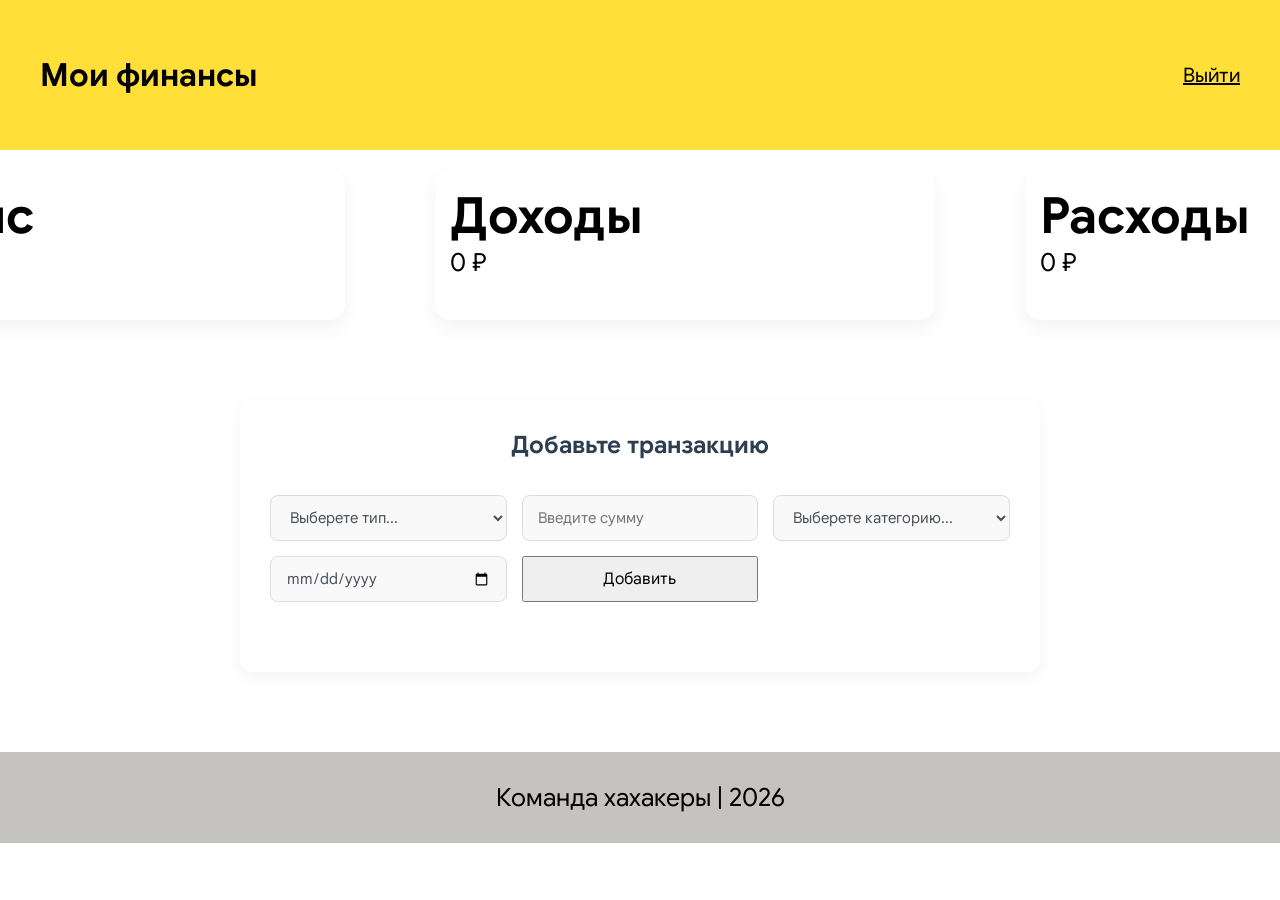
<file: index.html>
<!DOCTYPE html>
<html lang="ru">
  <head>
    <meta charset="UTF-8" />
    <link rel="icon" href="static/favicon.ico" />
    <meta name="viewport" content="width=device-width, initial-scale=1.0" />
    <link rel="stylesheet" href="styles/index.css" />
    <title>Мои финансы</title>
  </head>
  <body class="body">
    <header class="site-header">
      <h1 class="header-logo">Мои финансы</h1>
      <button class="logout">Выйти</button>
    </header>
    <main>
    <div class="cards">
      <div class="main-card">
        <b>Баланс</b>
        <p>Текущий баланс</p>
      </div>
      <div class="main-card">
        <b>Доходы</b>
        <p>Текущие доходы</p>
      </div>
      <div class="main-card">
        <b>Расходы</b>
        <p>Текущий расходы</p>
      </div>
    </div>
     <section class="trans">
      <div class="trans-container">
        <h1 class="trans__title">Добавьте транзакцию</h1>
        <form class="trans__form">
          <select name="type">
            <option value="" disabled selected hidden>Выберете тип...</option>
            <option value="income">Доход</option>
            <option value="nomoney">Расход</option>
          </select>
          <input
            class="trans__input"
            name="sum"
            type="number"
            placeholder="Введите сумму" required
          />
          <select name="category">
            <option value="" disabled selected hidden>Выберете категорию...</option>
            <option value="food">Еда</option>
            <option value="car">Транспорт</option>
            <option value="activity">Развлечения</option>
            <option value="study">Учеба</option>
            <option value="other">Другое</option>
          </select>
          <input type="date" id="date" name="date" required>
          <button class="trans__submit">Добавить</button>
        </form>
        <ul class="trans__list"></ul>
        </div>
      </section>
    </main>
    <footer class="site-footer">
      <div class="container">
        <p>Команда хахакеры | 2026</p>
      </div>
    </footer>
    <template id="trans__item-template">
      <li class="trans_item">
        <span class="date__item-text"></span>
        <span class="category__item-text"></span>
        <span class="sum__item-text"></span>
        <button class="trans__item-button" aria-label="Удалить"></button>
      </li>
    </template>
    <script src="scripts/trans.js" defer></script>
  </body>
</file>
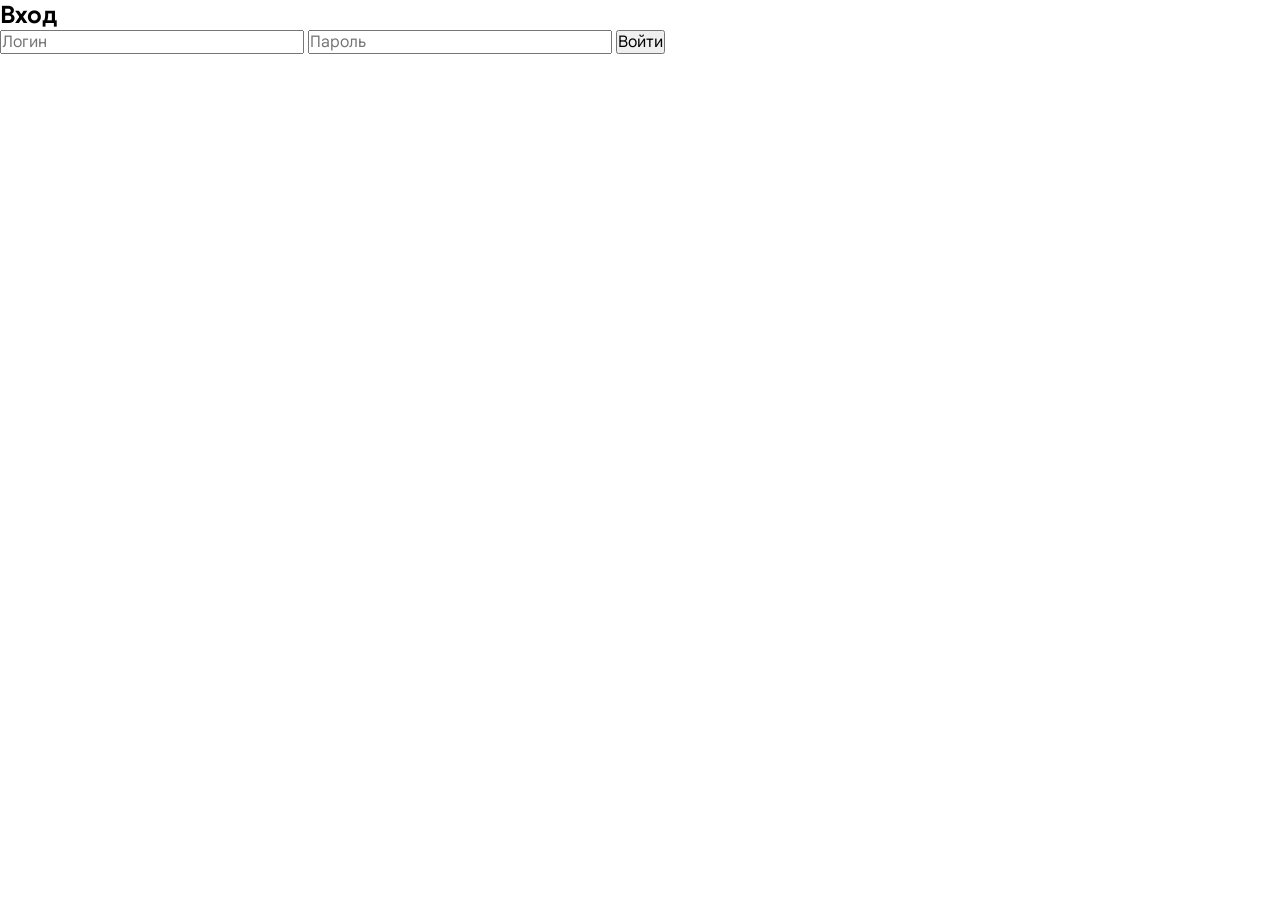
<file: login.html>
<!doctype html>
<html lang="ru">
  <head>
    <meta charset="UTF-8" />
    <link rel="icon" href="static/favicon.ico" />
    <meta name="viewport" content="width=device-width, initial-scale=1.0" />
    <link rel="stylesheet" href="styles/index.css" />
    <title>Мои финансы</title>
  </head>
  <body>
    <div class="profile-card">
      <h2>Вход</h2>
      <form method="POST">
        <input type="text" name="username" placeholder="Логин" required />
        <input type="password" name="password" placeholder="Пароль" required />
        <button type="submit">Войти</button>
      </form>
    </div>
  </body>
</html>
</file>
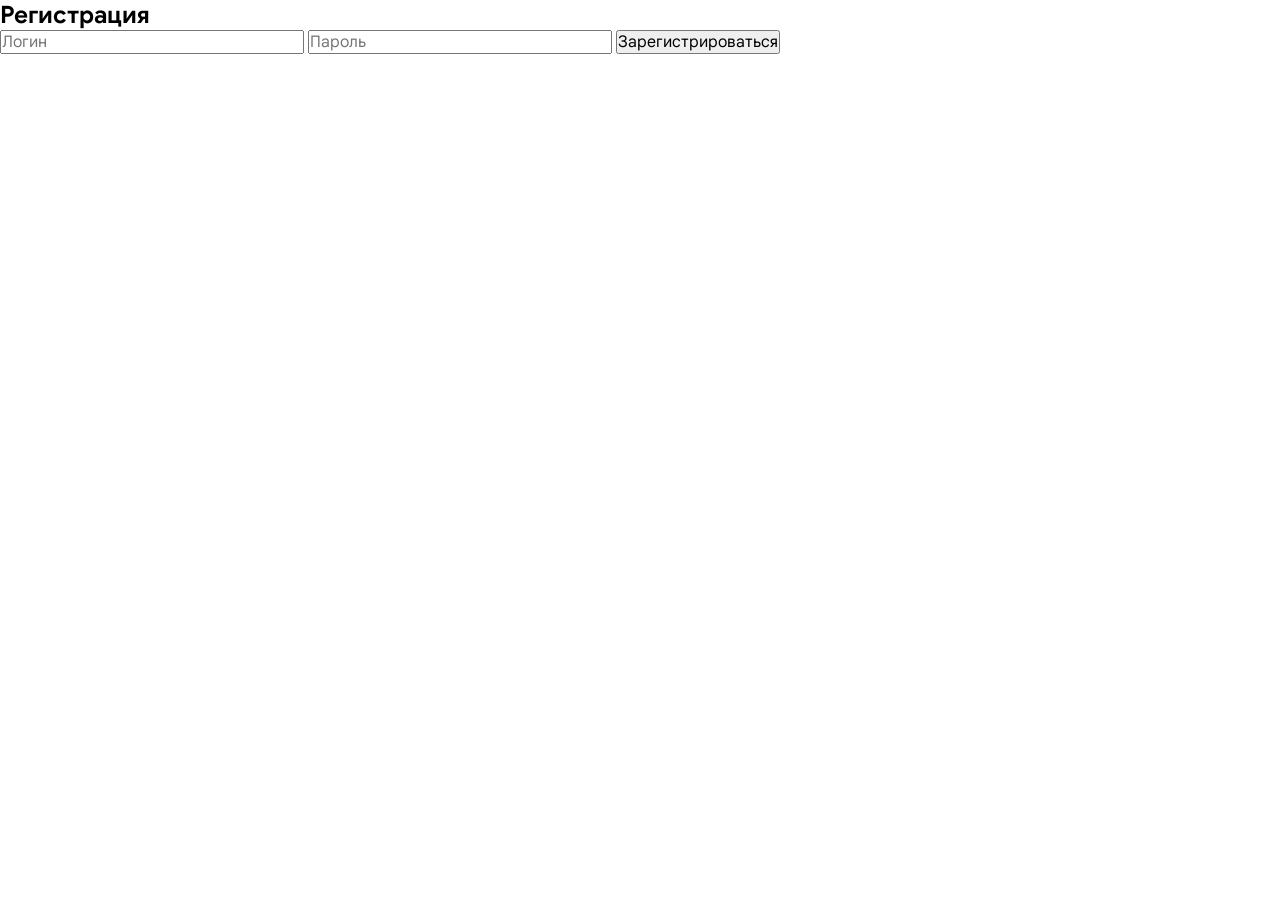
<file: register.html>
<!DOCTYPE html>
<html lang="ru">
  <head>
    <meta charset="UTF-8" />
    <link rel="icon" href="static/favicon.ico" />
    <meta name="viewport" content="width=device-width, initial-scale=1.0" />
    <link rel="stylesheet" href="styles/index.css" />
    <title>Мои финансы</title>
  </head>
  <body>
    <div class="profile-card">
        <h2>Регистрация</h2>
        <form method="POST">
            <input type="text" name="username" placeholder="Логин" required>
            <input type="password" name="password" placeholder="Пароль" required>
            <button type="submit">Зарегистрироваться</button>
        </form>
    </div>
</body>
</file>
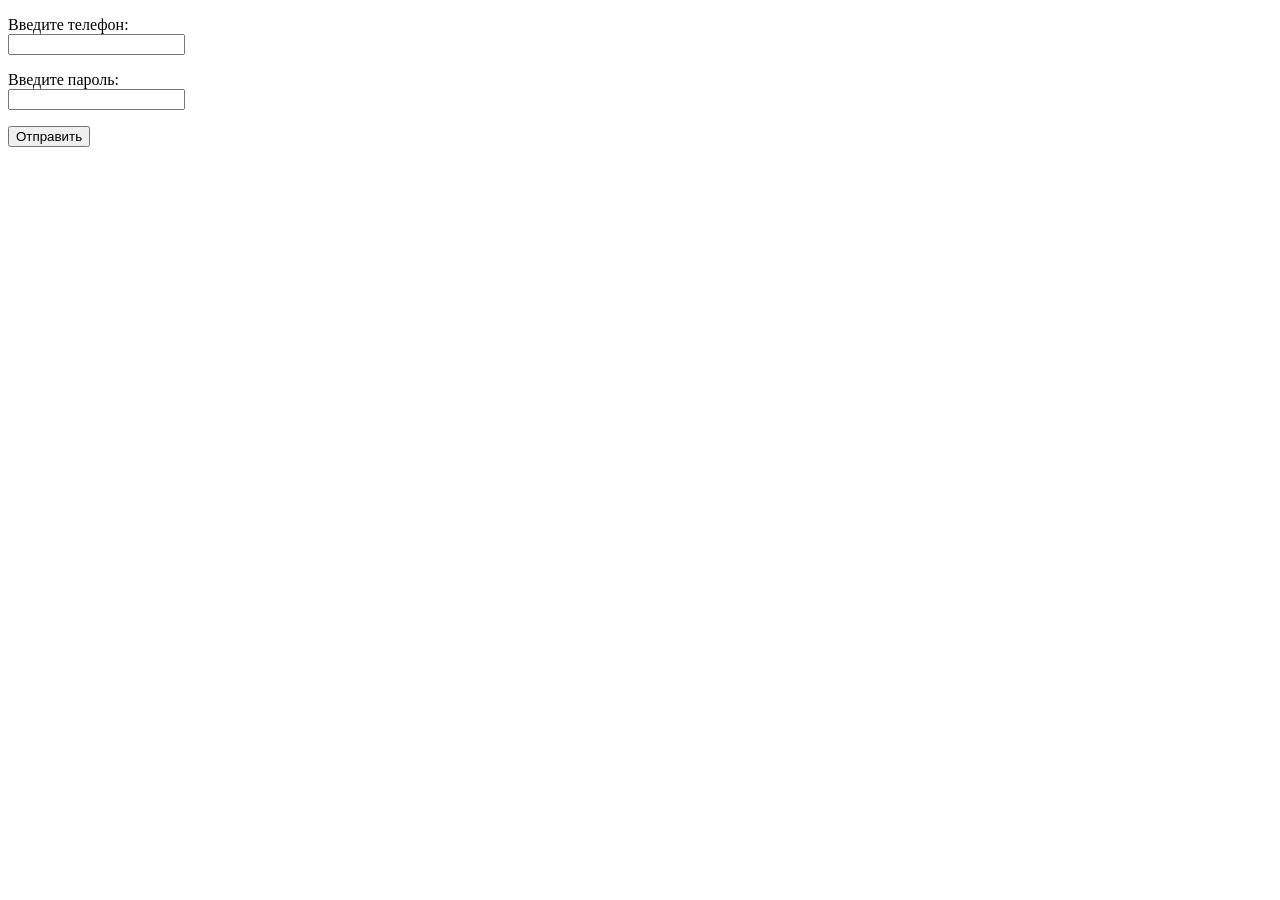
<file: public/login.html>
<!DOCTYPE html>
<html>
<head>
    <title>METANIT.COM</title>
    <meta charset="utf-8" />
</head>
<body>
    <div id="message"></div>
     <p>
        Введите телефон: <br />
        <input name="userphone" id="userphone" />
    </p>
     <p>
        Введите пароль: <br />
        <input name="userpass" id="userpass" />
    </p>
    <button onclick="send()">Отправить</button>
<script>
    async function send(){

        // получаем введеное в поле имя и возраст
        const userphone = document.getElementById("userphone").value;
        const userpass = document.getElementById("userpass").value;

        // отправляем запрос
        const response = await fetch("/login/", {
                method: "POST",
                headers: { "Accept": "application/json", "Content-Type": "application/json" },
                body: JSON.stringify({
                    phone: userphone,
                    password: userpass
                })
            });
            if (response.ok) {
                const data = await response.json();
                document.getElementById("message").textContent = data.message;
            }
            else
                console.log(response);
    }
</script>
</body>
</html>
</file>
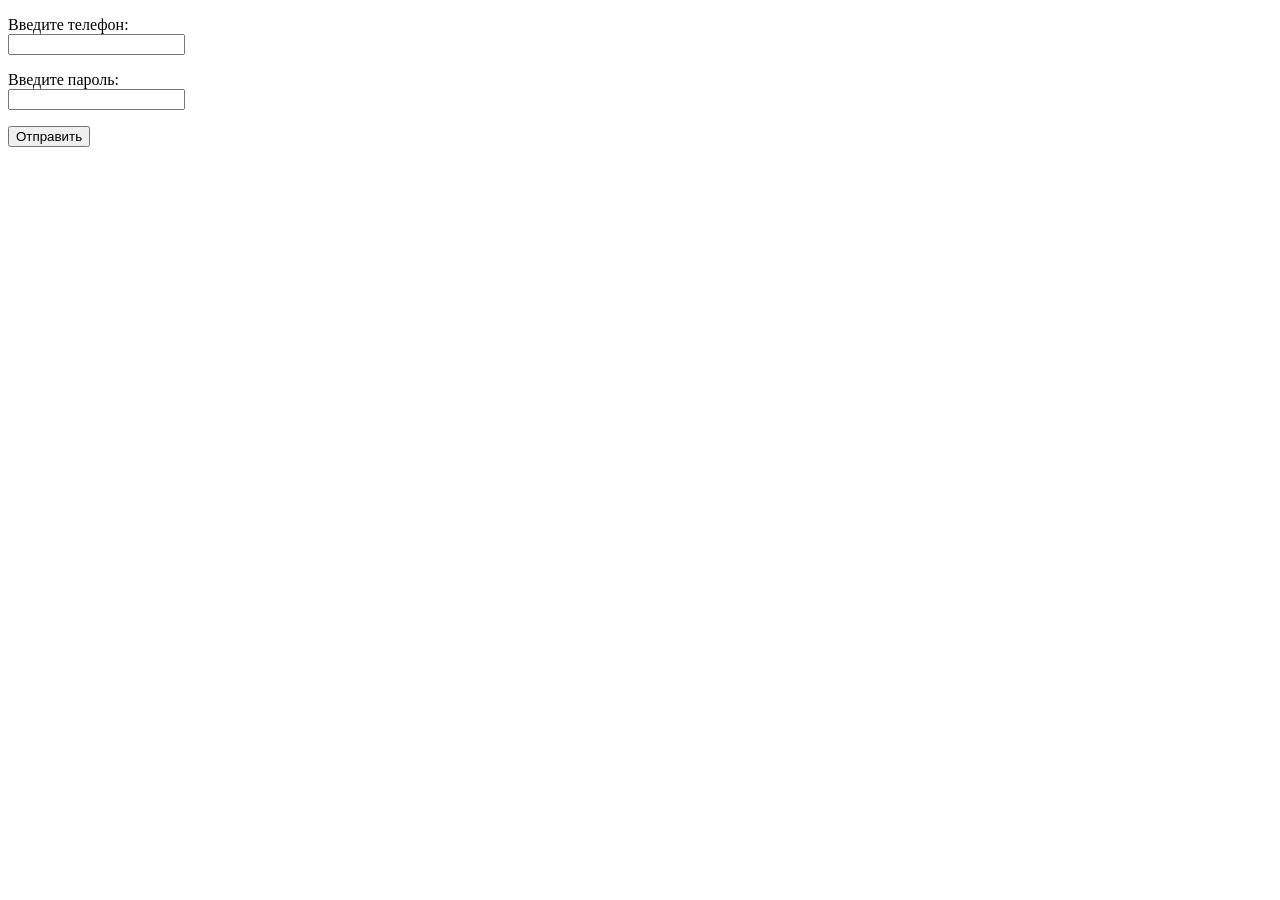
<file: public/register.html>
<!DOCTYPE html>
<html>
<head>
    <title>METANIT.COM</title>
    <meta charset="utf-8" />
</head>
<body>
    <div id="message"></div>
     <p>
        Введите телефон: <br />
        <input name="userphone" id="userphone" />
    </p>
     <p>
        Введите пароль: <br />
        <input name="userpass" id="userpass" />
    </p>
    <button onclick="send()">Отправить</button>
<script>
    async function send(){

        // получаем введеное в поле имя и возраст
        const userphone = document.getElementById("userphone").value;
        const userpass = document.getElementById("userpass").value;

        // отправляем запрос
        const response = await fetch("/register_ok", {
                method: "POST",
                headers: { "Accept": "application/json", "Content-Type": "application/json" },
                body: JSON.stringify({
                    phone: userphone,
                    password: userpass
                })
            });
            if (response.ok) {
                const data = await response.json();
                document.getElementById("message").textContent = data.message;
            }
            else
                console.log(response);
    }
</script>
</body>
</html>
</file>
<file: styles/index.css>
/* ===== CSS RESET ===== */

*,
*::before,
*::after {
  box-sizing: border-box;
}

* {
  margin: 0;
  padding: 0;
}

html,
body {
  height: 100%;
}

img,
picture,
video,
canvas,
svg {
  display: block;
  max-width: 100%;
}

button,
input,
textarea,
select {
  font: inherit;
}

a {
  text-decoration: none;
  color: inherit;
}

ul,
ol {
  list-style: none;
}

/* =================================== */

@font-face {
  font-family: "GoogleSans";
  src: url("../static/GoogleSans.ttf");
}

body {
  margin: 0;
  background: #ffffff;
  position: relative;
  z-index: 0;
  min-height: 100vh;
  display: flex;
  flex-direction: column;
  overflow-x: hidden;
  font-family: "GoogleSans";
}

.site-header {
  display: flex;
  align-items: center;
  justify-content: space-between;
  padding: 0 40px;
  height: 150px;
  background-color: #ffdf38;
  position: relative;
  z-index: 10;
}

.logout {
  border: none;
  background-color: #ffdf38;
  text-decoration: underline;
  font-size: 20px;
}

.cards {
  margin-top: 20px;
  display: grid;
  grid-template-columns: 1fr 1fr 1fr;
  justify-content: center;
}

.main-card {
  background: white;
  width: 500px;
  height: 150px;
  padding: 15px;
  border-radius: 16px;
  box-shadow: 0 8px 20px rgba(0, 0, 0, 0.05);
  margin-left: 90px;
}

b {
  font-size: 50px;
}

p {
  font-size: 25px;
}

.trans-container {
  max-width: 800px;
  margin: 80px auto;
  background: #ffffff;
  padding: 30px;
  border-radius: 12px;
  box-shadow: 0 5px 15px rgba(0, 0, 0, 0.05);
}

.trans__title {
  font-size: 24px;
  margin-bottom: 25px;
  color: #2c3e50;
  text-align: center;
}

.trans__form {
  display: grid;
  grid-template-columns: repeat(auto-fit, minmax(200px, 1fr));
  gap: 15px;
  margin-bottom: 30px;
}

.trans__form select,
.trans__form input {
  width: 100%;
  padding: 12px 15px;
  border: 1px solid #dcdcdc;
  border-radius: 8px;
  font-size: 15px;
  outline: none;
  background-color: #f9f9f9;
  transition: all 0.3s ease;
  color: #495057;
}

.trans__form select:focus,
.trans__form input:focus {
  border-color: #3498db;
  background-color: #ffffff;
  box-shadow: 0 0 0 3px rgba(52, 152, 219, 0.1);
}

.site-footer {
  padding: 30px 40px;
  text-align: center;
  background-color: #c4c3c0;
  position: relative;
  z-index: 10;
}

.trans-container {
  display: flex;
  flex-direction: column;
  gap: 10px;
}

.trans_item {
  display: flex;
  align-items: center;
  justify-content: space-between;
  gap: 16px;
  padding: 12px 16px;
  background-color: #ffffff;
  border-radius: 8px;
  box-shadow: 0 2px 8px rgba(0, 0, 0, 0.05);
  margin-bottom: 10px;
  transition: transform 0.2s ease, box-shadow 0.2s ease;
}

.trans_item:hover {
  transform: translateY(-2px);
  box-shadow: 0 4px 12px rgba(0, 0, 0, 0.1);
}

.date__item-text {
  font-size: 0.85rem;
  color: #888888;
  white-space: nowrap;
}

.category__item-text {
  flex-grow: 1;
  font-size: 1rem;
  font-weight: 500;
  color: #333333;
  margin-right: 16px;
}

.sum__item-text {
  font-size: 1.05rem;
  font-weight: 600;
  color: #e53e3e; 
  white-space: nowrap;
}

.trans__item-button {
  margin-left: 10px;
  display: flex;
  align-items: center;
  justify-content: center;
  width: 28px;
  height: 28px;
  padding: 0;
  color: #888888;
  cursor: pointer;
  background-color: #ffffff;
  border: none;
}

.trans__item-button:hover {
  color: #e53e3e;
}
</file>
